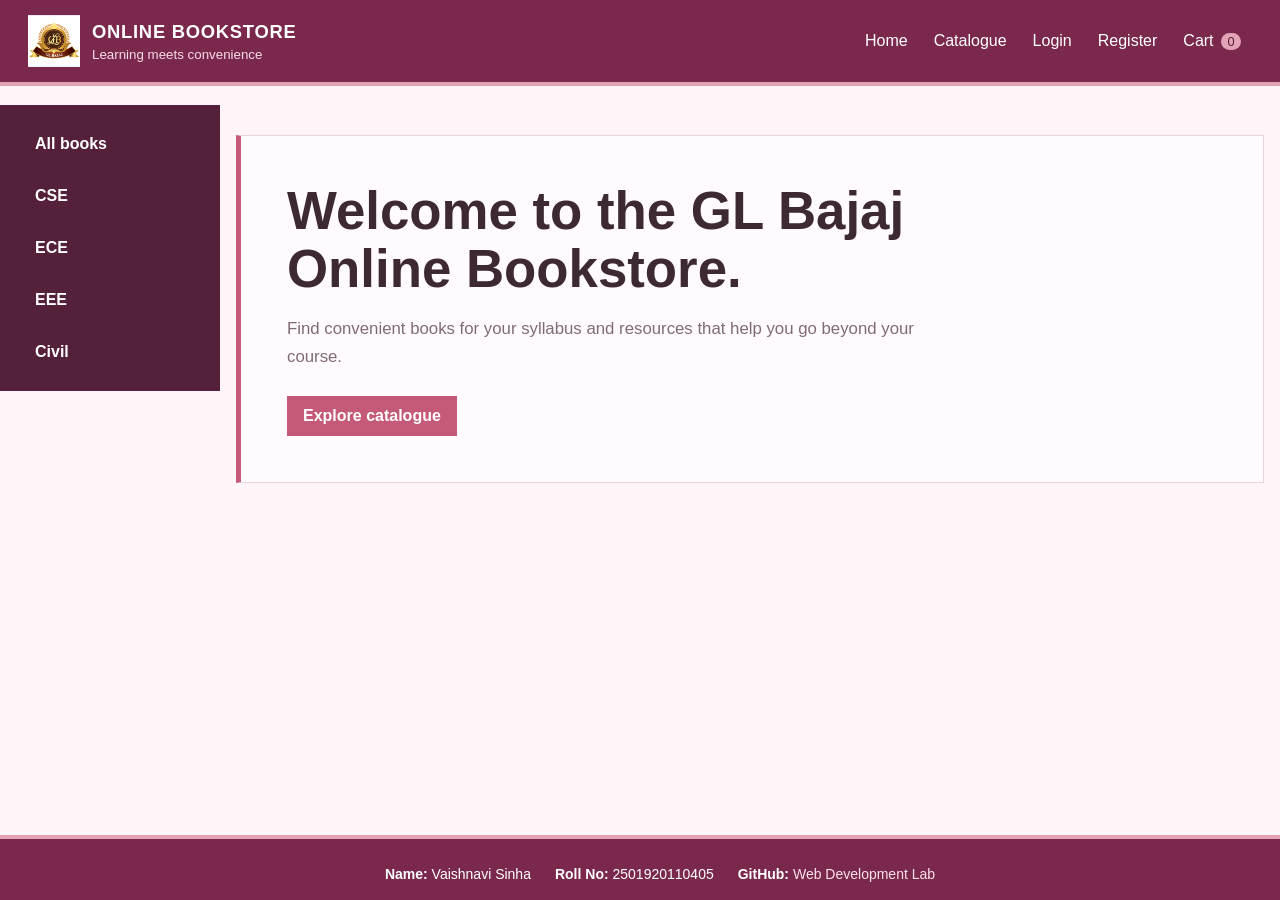
<file: index.html>
<!DOCTYPE html>
<html lang="en">
<head>
  <meta charset="UTF-8">
  <title>GL Bajaj Online Bookstore</title>
</head>
<frameset rows="105,*,65" frameborder="0" border="0" framespacing="0">
  <frame src="topframe.html" name="f1" title="Store header" scrolling="no">
  <frameset cols="220,*" frameborder="0" border="0" framespacing="0">
    <frame src="leftframe.html" name="f2" title="Department navigation" scrolling="no">
    <frame src="rightframe.html" name="f3" title="Main content">
  </frameset>
  <frame src="footerframe.html" name="f4" title="Student information" scrolling="no">
</frameset>
</html>
</file>
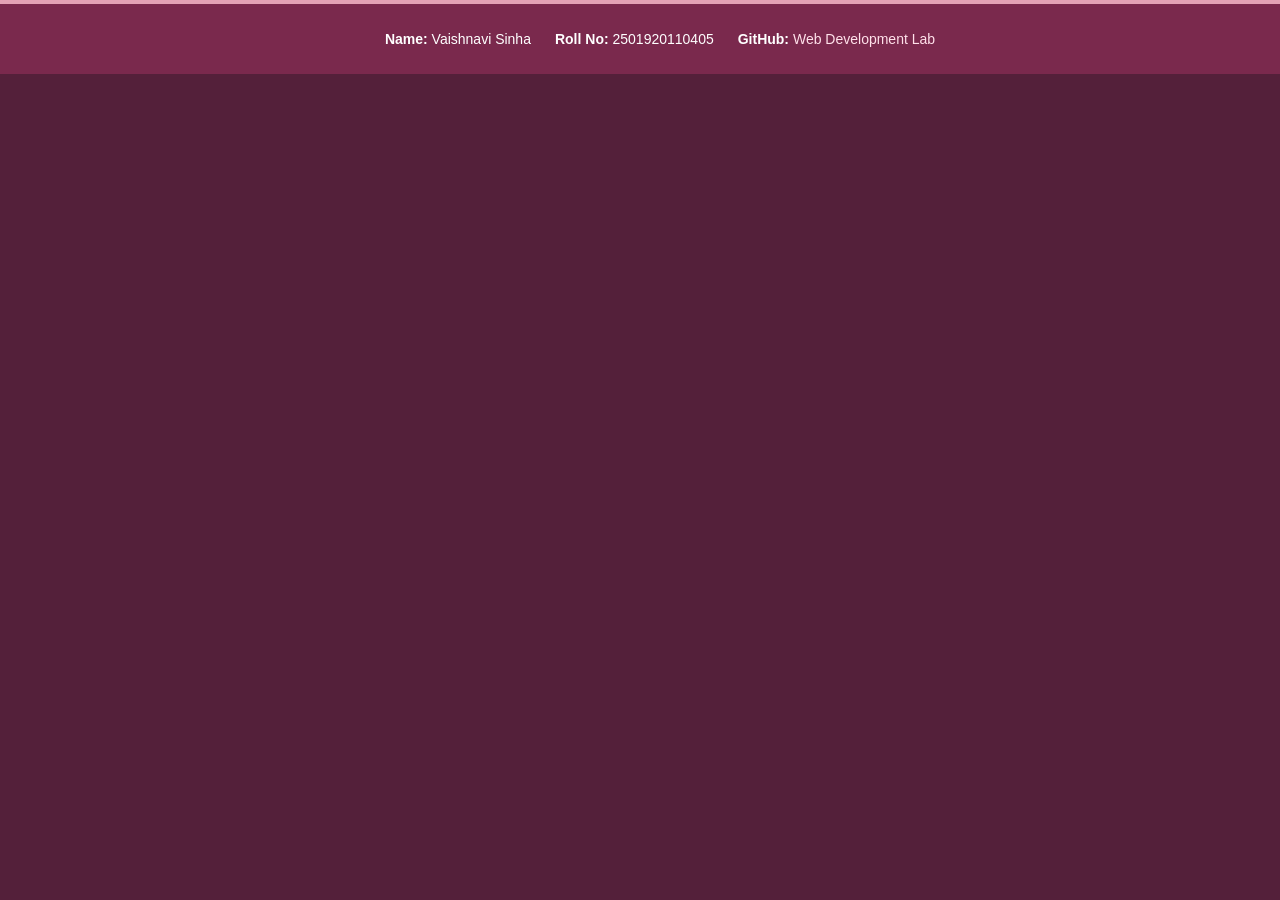
<file: footerframe.html>
<!DOCTYPE html>
<html lang="en">
<head>
  <meta charset="UTF-8">
  <meta name="viewport" content="width=device-width, initial-scale=1.0">
  <title>Student Information</title>
  <style>
    html, body {
      margin: 0;
      min-height: 100%;
      font-family: Arial, Helvetica, sans-serif;
      background: #54203a;
      color: #fff;
    }
    .footer {
      display: flex;
      align-items: center;
      justify-content: center;
      gap: 24px;
      width: 100%;
      min-height: 54px;
      margin: 0;
      padding: 8px 20px;
      border-top: 4px solid #e3a2b5;
      background: #7a294d;
      font-size: 14px;
    }
    .footer strong {
      color: #fff;
    }
    .footer a {
      color: #ffe1ea;
      text-decoration: none;
    }
    .footer a:hover {
      text-decoration: underline;
    }
    @media (max-width: 700px) {
      .footer {
        align-items: flex-start;
        flex-direction: column;
        gap: 4px;
        padding: 12px 16px;
      }
    }
  </style>
</head>
<body>
  <footer class="footer">
    <span><strong>Name:</strong> Vaishnavi Sinha</span>
    <span><strong>Roll No:</strong> 2501920110405</span>
    <span><strong>GitHub:</strong> <a href="https://github.com/vaishnavi483/webdev-bookstore" target="_blank" rel="noopener noreferrer">Web Development Lab</a></span>
  </footer>
</body>
</html>
</file>
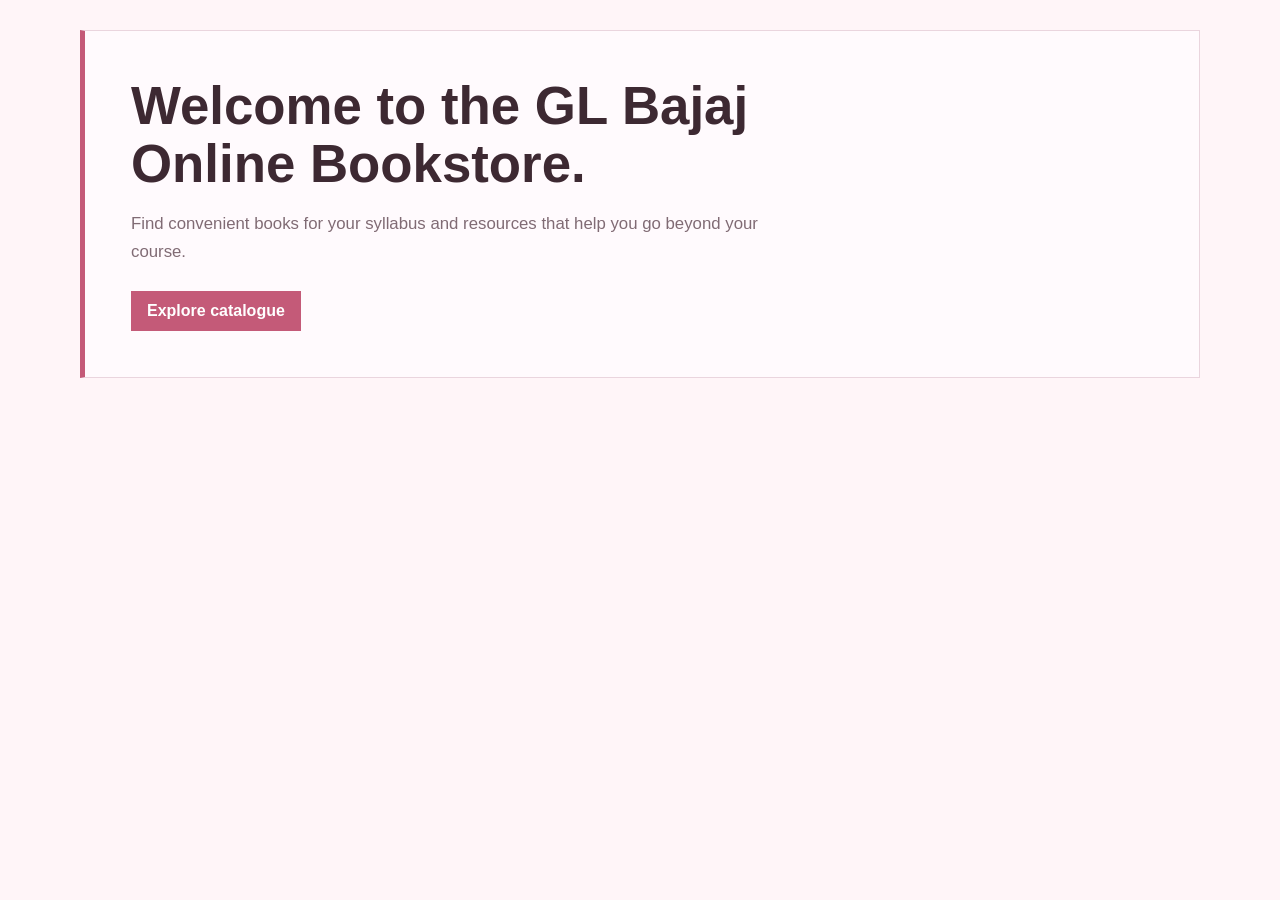
<file: rightframe.html>
<!DOCTYPE html><html lang="en"><head><meta charset="UTF-8"><meta name="viewport" content="width=device-width, initial-scale=1.0"><title>Welcome | GL Bajaj Bookstore</title><link rel="stylesheet" href="app.css"></head><body><main class="page"><section class="hero"><h2>Welcome to the GL Bajaj Online Bookstore.</h2><p>Find convenient books for your syllabus and resources that help you go beyond your course.</p><div class="actions"><a class="button" href="catalogue.html">Explore catalogue</a></div></section></main><script src="app.js"></script></body></html>
</file>
<file: app.css>
:root {
  --plum: #7a294d;
  --plum-dark: #54203a;
  --pink: #c45a78;
  --blush: #fff5f8;
  --paper: #fffafd;
  --ink: #3d2932;
  --muted: #806b74;
  --line: #ead5de;
  --rose: #e3a2b5;
  --danger: #a93652;
}

* {
  box-sizing: border-box;
}

html, body {
  margin: 0;
  min-height: 100%;
  font-family: Arial, Helvetica, sans-serif;
  color: var(--ink);
  background: var(--blush);
}

a {
  color: var(--plum);
  text-decoration: none;
}

a:hover {
  text-decoration: underline;
}

button, input, select, textarea {
  font: inherit;
}

button {
  cursor: pointer;
}

.topbar {
  display: flex;
  align-items: center;
  gap: 24px;
  padding: 15px 28px;
  background: var(--plum);
  color: #fff;
  border-bottom: 4px solid var(--rose);
}

.brand {
  display: flex;
  align-items: center;
  gap: 12px;
  color: #fff;
}

.brand:hover {
  text-decoration: none;
}

.brand img {
  display: none;
}

.brand:before {
  content: "GL";
  display: grid;
  place-items: center;
  width: 52px;
  height: 52px;
  background: var(--rose);
  color: var(--plum-dark);
  font-weight: 700;
  font-size: 1.1rem;
}

.brand h1 {
  margin: 0;
  font-size: 1.15rem;
  letter-spacing: .04em;
  font-weight: 700;
}

.brand small {
  display: block;
  margin-top: 4px;
  color: #f8dce5;
}

.nav {
  display: flex;
  flex-wrap: wrap;
  gap: 4px;
  margin-left: auto;
}

.nav a {
  padding: 9px 11px;
  color: #fff;
}

.nav a:hover,
.nav a.active {
  background: #934265;
  text-decoration: none;
}

.cart-badge {
  display: inline-block;
  min-width: 20px;
  margin-left: 3px;
  padding: 1px 5px;
  border-radius: 10px;
  background: var(--rose);
  color: var(--plum-dark);
  text-align: center;
  font-size: .8rem;
}

.page {
  width: min(1120px, calc(100% - 32px));
  margin: 30px auto;
}

.hero,
.panel,
.auth-card {
  background: var(--paper);
  border: 1px solid var(--line);
}

.hero {
  padding: 46px;
  border-left: 5px solid var(--pink);
}

.hero h2 {
  max-width: 650px;
  margin: 0 0 14px;
  font-size: clamp(2rem, 5vw, 3.3rem);
  line-height: 1.1;
  font-weight: 700;
}

.hero p {
  max-width: 680px;
  color: var(--muted);
  font-size: 1.05rem;
  line-height: 1.7;
}

.actions {
  display: flex;
  flex-wrap: wrap;
  gap: 10px;
  margin-top: 24px;
}

.button {
  display: inline-flex;
  align-items: center;
  justify-content: center;
  border: 1px solid var(--pink);
  padding: 10px 15px;
  background: var(--pink);
  color: #fff;
  font-weight: 700;
}

.button:hover {
  background: #a84465;
  text-decoration: none;
}

.button.secondary {
  background: transparent;
  color: var(--plum);
}

.button.danger {
  border-color: #e2b8c5;
  background: transparent;
  color: var(--danger);
}

.section-title {
  margin: 0 0 8px;
}

.muted {
  color: var(--muted);
}

.empty {
  padding: 45px 20px;
  text-align: center;
  color: var(--muted);
}

.empty h2 {
  margin-top: 0;
  color: var(--ink);
}

.catalogue-head,
.cart-head {
  display: flex;
  align-items: center;
  justify-content: space-between;
  gap: 16px;
  margin-bottom: 18px;
}

.book-grid {
  display: grid;
  grid-template-columns: repeat(auto-fit, minmax(220px, 1fr));
  gap: 18px;
}

.book-card {
  background: var(--paper);
  border: 1px solid var(--line);
}

.book-cover {
  display: block;
  width: 100%;
  height: 250px;
  object-fit: contain;
  background: #f8e9ef;
}

.book-card .content {
  padding: 15px;
}

.book-card h3 {
  margin: 0 0 7px;
  font-size: 1.05rem;
}

.book-card p {
  margin: 5px 0;
  color: var(--muted);
  font-size: .92rem;
}

.price {
  margin: 13px 0;
  font-weight: 700;
  color: var(--plum);
}

.form-grid {
  display: grid;
  gap: 15px;
}

.field {
  display: grid;
  gap: 6px;
}

.field label {
  font-weight: 700;
}

.field input,
.field select,
.field textarea {
  width: 100%;
  padding: 10px;
  border: 1px solid #d8bbc7;
  background: var(--paper);
}

.field input:focus,
.field select:focus,
.field textarea:focus {
  outline: 2px solid #efbdcd;
  border-color: var(--pink);
}

.auth-card {
  width: min(560px, 100%);
  margin: 0 auto;
  padding: 30px;
}

.notice {
  padding: 11px 13px;
  border: 1px solid #bdd8c7;
  background: #f1faf3;
  color: #285b3b;
}

.notice.error {
  border-color: #e2b8c5;
  background: #fff3f6;
  color: var(--danger);
}

.cart-table {
  width: 100%;
  border-collapse: collapse;
  background: var(--paper);
}

.cart-table th,
.cart-table td {
  padding: 12px;
  border-bottom: 1px solid var(--line);
  text-align: left;
}

.cart-table th {
  background: #f5e6ec;
}

.quantity {
  width: 70px;
  padding: 7px;
  border: 1px solid #d8bbc7;
}

.summary {
  display: flex;
  justify-content: flex-end;
  margin-top: 18px;
}

.summary-card {
  width: min(360px, 100%);
  padding: 18px;
  background: var(--paper);
  border: 1px solid var(--line);
}

.summary-row {
  display: flex;
  justify-content: space-between;
  padding: 6px 0;
}

.summary-row.total {
  margin-top: 8px;
  padding-top: 14px;
  border-top: 1px solid var(--line);
  font-size: 1.1rem;
  font-weight: 700;
}

.footer {
  padding: 28px;
  text-align: center;
  color: var(--muted);
}

@media (max-width: 760px) {
  .topbar {
    align-items: flex-start;
    flex-direction: column;
    padding: 15px;
  }
  .nav {
    margin-left: 0;
  }
  .hero {
    padding: 30px 22px;
  }
  .page {
    width: min(100% - 20px, 1120px);
    margin: 18px auto;
  }
  .catalogue-head,
  .cart-head {
    align-items: flex-start;
    flex-direction: column;
  }
  .cart-table {
    display: block;
    overflow-x: auto;
    white-space: nowrap;
  }
  .home-layout {
    grid-template-columns: 1fr !important;
  }
}
</file>
